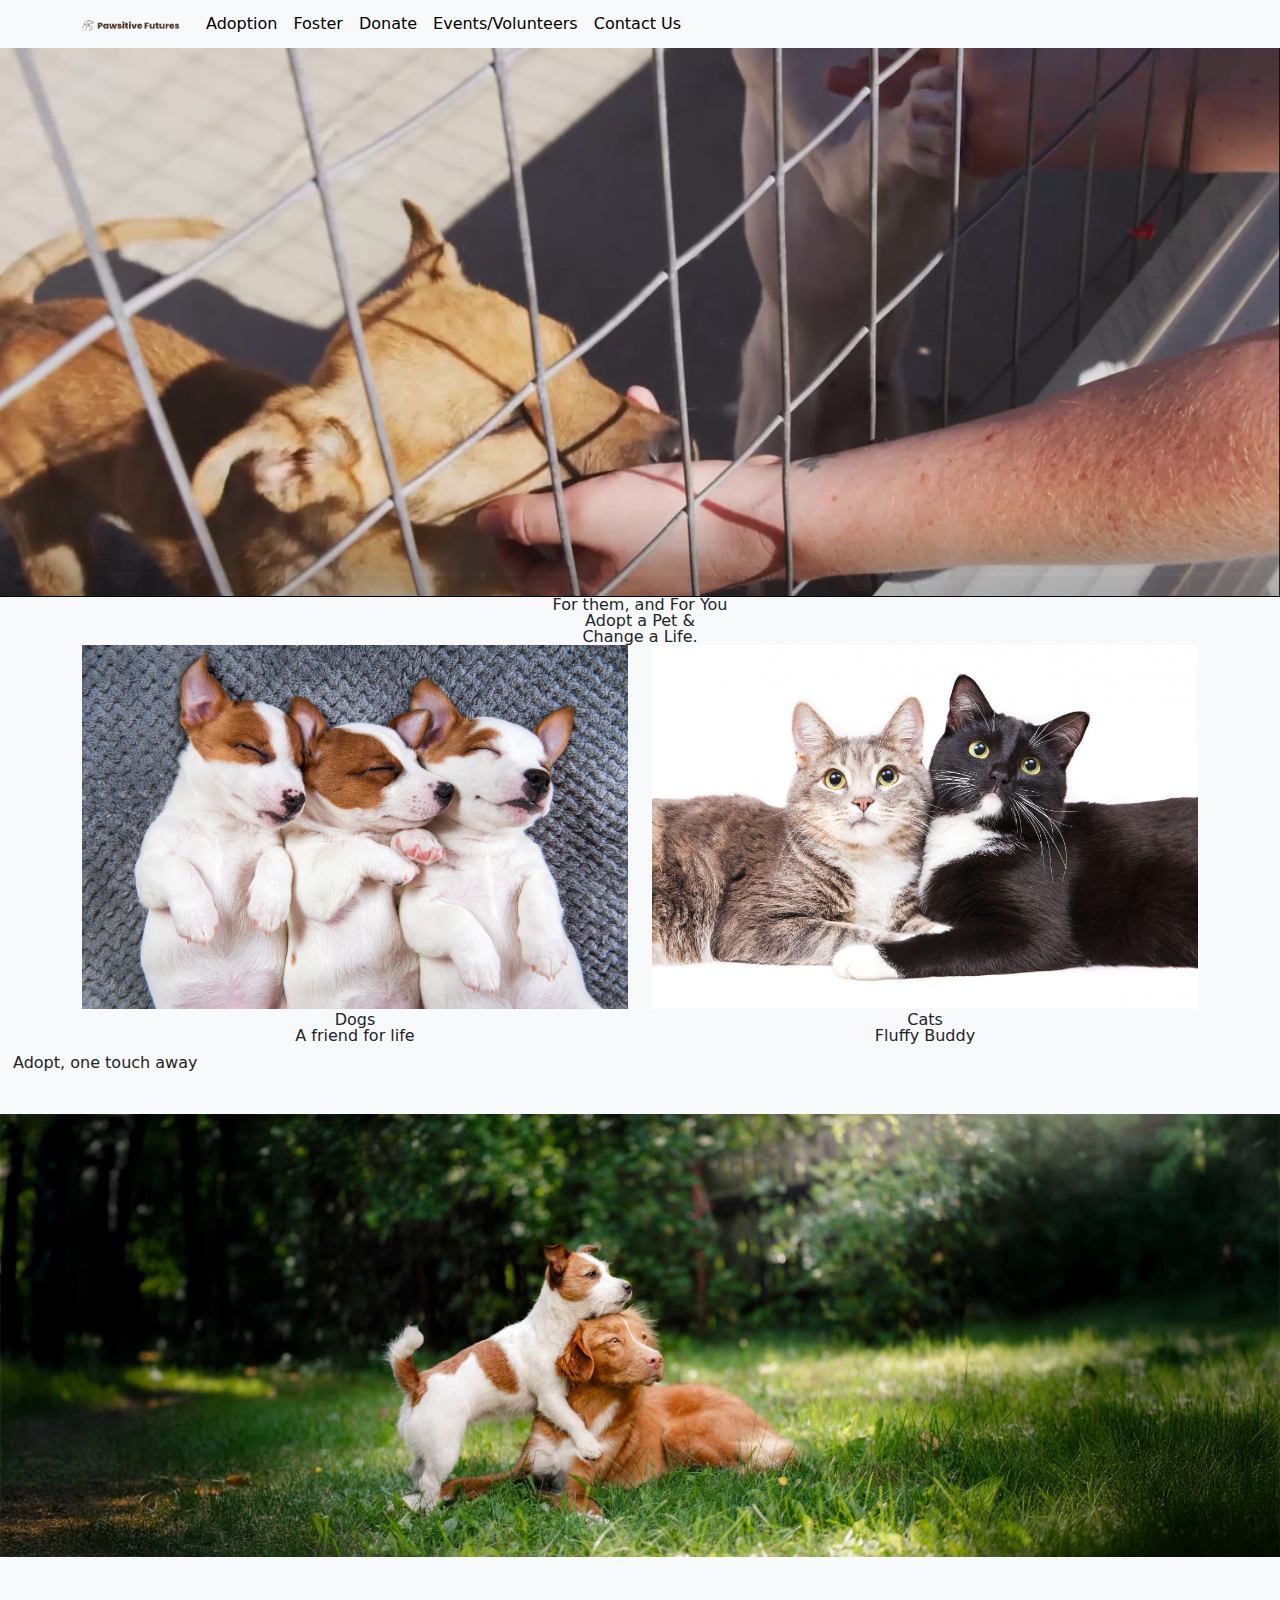
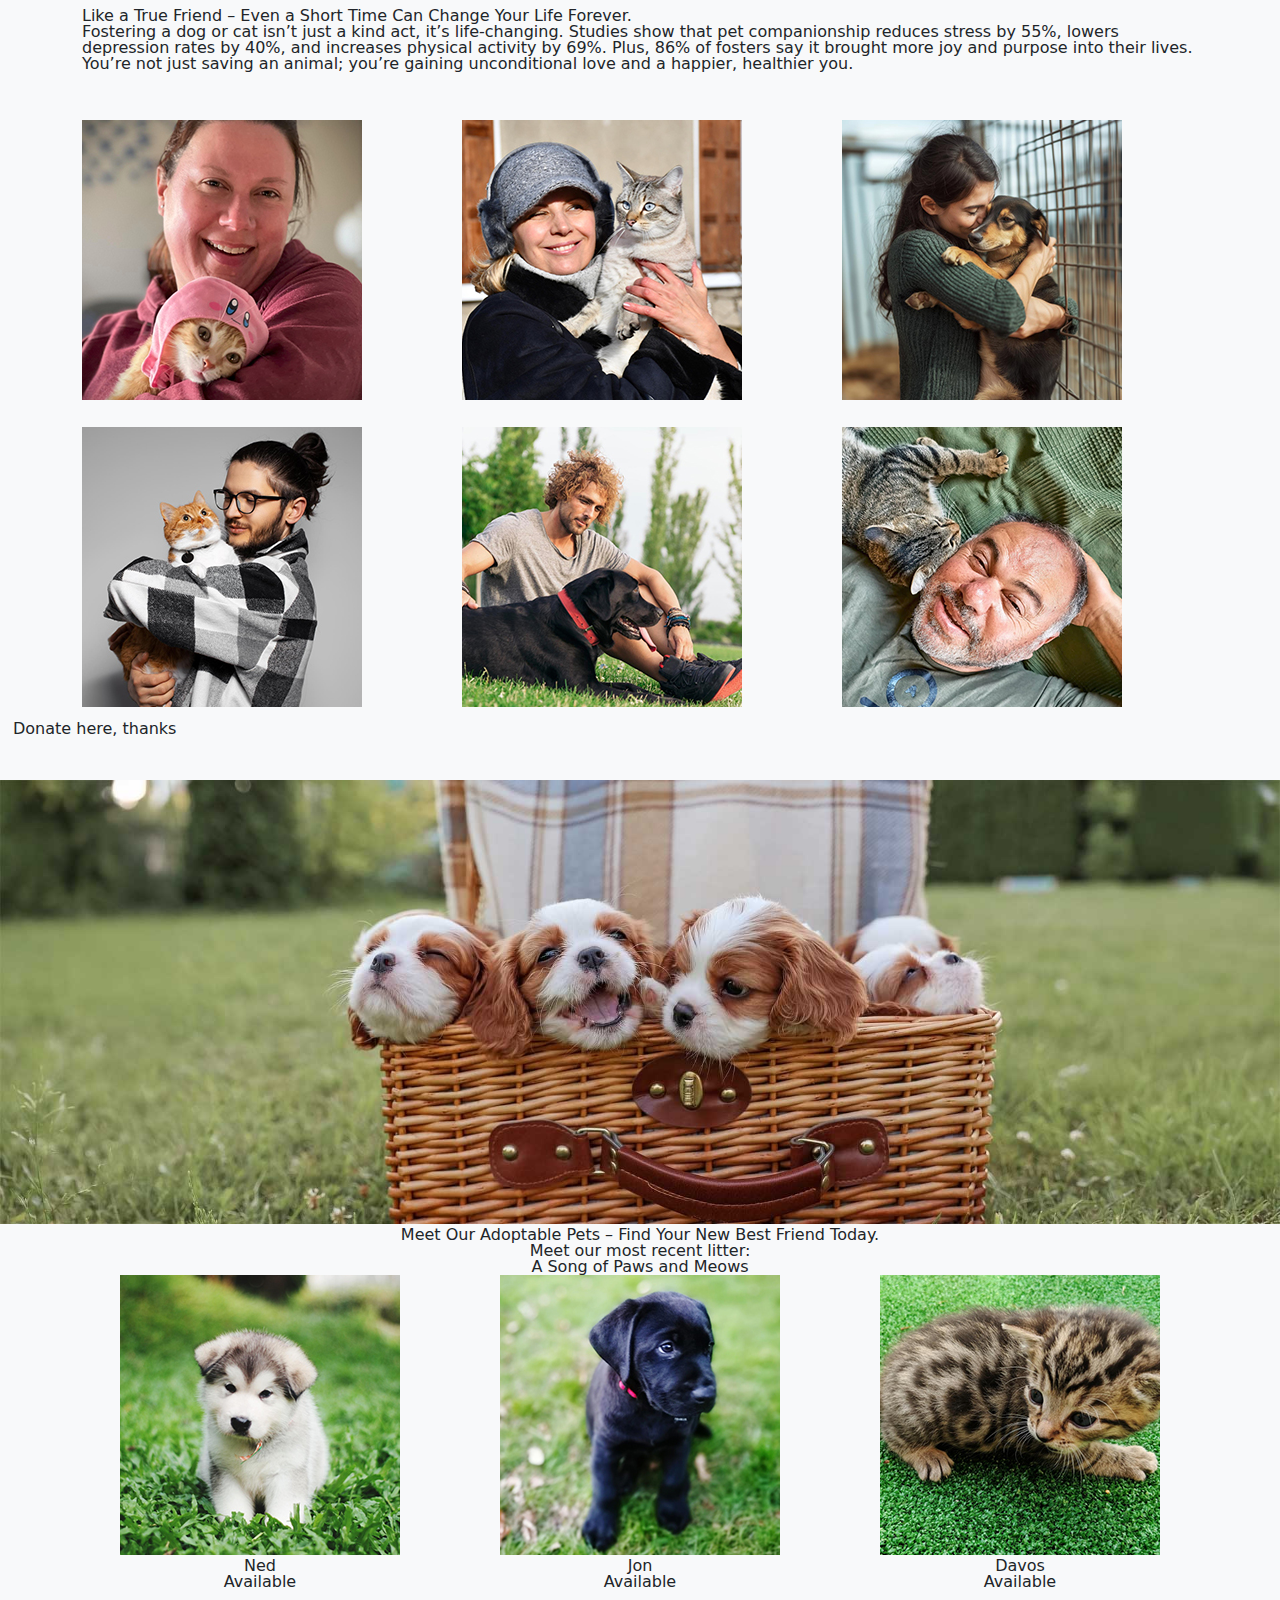
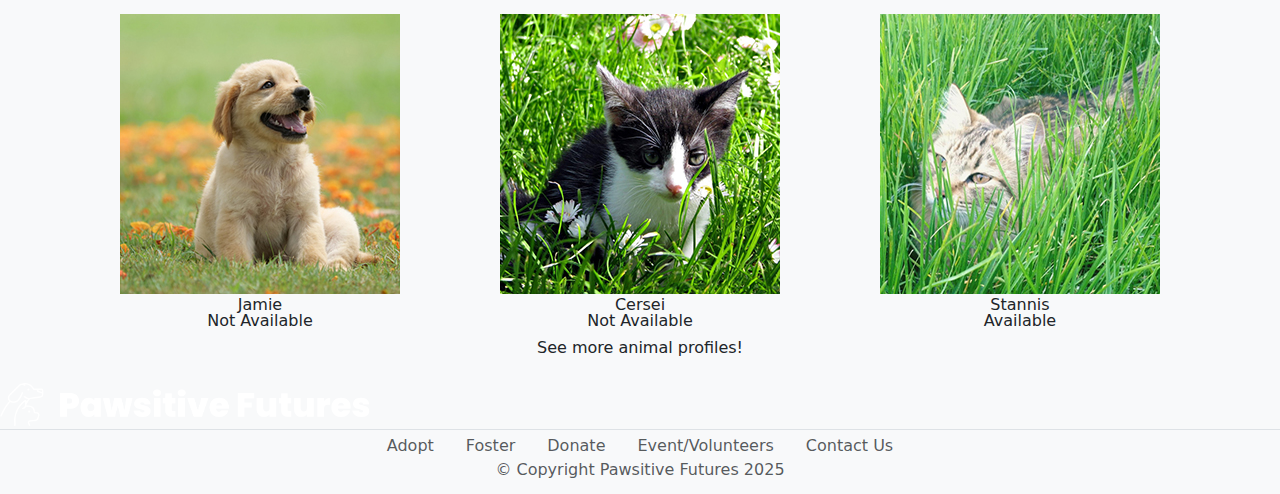
<file: index.html>
<!DOCTYPE html>
<html lang="en">
<head>
    <meta charset="UTF-8">
    <meta name="viewport" content="width=device-width, initial-scale=1.0">
    <title>pach0080-final</title>

    <!-- Preconnect for Google Fonts -->
    <link rel="preconnect" href="https://fonts.googleapis.com">
    <link rel="preconnect" href="https://fonts.gstatic.com" crossorigin>

    <!-- Google Fonts -->
    <link href="https://fonts.googleapis.com/css2?family=Poppins:wght@400;700&display=swap" rel="stylesheet">

    <!-- Bootstrap CSS -->
    <link href="https://cdn.jsdelivr.net/npm/bootstrap@5.3.2/dist/css/bootstrap.min.css" rel="stylesheet">

    <!-- Popper.js -->
    <script src="https://cdn.jsdelivr.net/npm/@popperjs/core@2.9.2/dist/umd/popper.min.js"></script>

    <!-- Custom Styles -->
    <link rel="stylesheet" href="css/styles.css">
</head>
<body>
    <!-- Header Section -->
    <header>
        <nav class="navbar navbar-expand-lg bg-body-tertiary">
            <div class="container">
                <!-- Logo -->
                <a class="navbar-brand" href="index.html">
                    <img class="logo" src="images/logo.png" alt="Logo" width="100" height="50">
                </a>

                <!-- Navbar Toggler for Mobile -->
                <button class="navbar-toggler" type="button" data-bs-toggle="collapse" data-bs-target="#navbarSupportedContent" aria-controls="navbarSupportedContent" aria-expanded="false" aria-label="Toggle navigation">
                    <span class="navbar-toggler-icon"></span>
                </button>

                <!-- Navbar Links -->
                <div class="collapse navbar-collapse" id="navbarSupportedContent">
                    <ul class="navbar-nav me-auto mb-2 mb-lg-0">
                        <li class="nav-item"><a class="nav-link active" href="adoption.html">Adoption</a></li>
                        <li class="nav-item"><a class="nav-link active" href="foster.html">Foster</a></li>
                        <li class="nav-item"><a class="nav-link active" href="donate.html">Donate</a></li>
                        <li class="nav-item"><a class="nav-link active" href="events.html">Events/Volunteers</a></li>
                        <li class="nav-item"><a class="nav-link active" href="contact-us.html">Contact Us</a></li>
                    </ul>
                </div>
            </div>
        </nav>
    </header>

    <!-- Main Content -->
    <main>
        <!-- Hero Section -->
        <div class="ratio ratio-21x9">
            <iframe src="videos/home-HD.mp4" title="home video" allowfullscreen></iframe>
        </div>

        <h1 class="text-center">For them, and For You<br>Adopt a Pet &<br>Change a Life.</h1>

        <!-- Gallery Section: Dogs and Cats -->
        <section class="gallery">
            <div class="container-lg">
                <div class="row gy-4 text-center row-cols-2 row-cols-sm-2 row-cols-md-2">
                    <div class="col">
                        <img src="images/dogs-sleeping.jpg" class="img-fluid" alt="Sleeping dogs">
                        <h2>Dogs</h2>
                        <p>A friend for life</p>
                    </div>
                    <div class="col">
                        <img src="images/cats-together.jpg" class="img-fluid" alt="Two cats sitting together">
                        <h2>Cats</h2>
                        <p>Fluffy Buddy</p>
                    </div>
                </div>
            </div>
            <a href="adoption.html" class="btn action-btn">Adopt, one touch away</a>
        </section>

        <br><br>

        <!-- Fostering Section -->
        <img src="gallery-C/home-second.jpg" class="img-fluid" alt="dogs-hugging">
        <div class="g-col-12 container-md text-start my-5">
            <h2>Like a True Friend – Even a Short Time Can Change Your Life Forever.</h2>
            <p>
                Fostering a dog or cat isn’t just a kind act, it’s life-changing. Studies show that pet companionship reduces stress by 55%, lowers depression rates by 40%, and increases physical activity by 69%. Plus, 86% of fosters say it brought more joy and purpose into their lives. You’re not just saving an animal; you’re gaining unconditional love and a happier, healthier you.
            </p>
        </div>

        <!-- Donation Section -->
        <section class="gallery">
            <div class="container-lg">
                <div class="row gy-4 row-cols-2 row-cols-sm-2 row-cols-md-3">
                    <div class="col"><img src="gallery/gallery1.jpg" class="img-fluid" alt="woman-with-cat"></div>
                    <div class="col"><img src="gallery/gallery2.jpg" class="img-fluid" alt="woman-with-cat"></div>
                    <div class="col"><img src="gallery/gallery3.jpg" class="img-fluid" alt="woman-with-dog"></div>
                    <div class="col"><img src="gallery/gallery4.jpg" class="img-fluid" alt="man-with-cat"></div>
                    <div class="col"><img src="gallery/gallery5.jpg" class="img-fluid" alt="man-with-dog"></div>
                    <div class="col"><img src="gallery/gallery6.jpg" class="img-fluid" alt="man-with-cat"></div>
                </div>
            </div>
            <a href="donate.html" class="btn action-btn">Donate here, thanks</a>
        </section>

        <br><br>

        <!-- Adoptable Pets Section -->
        <img src="gallery-C/home-third.jpg" class="img-fluid" alt="dogs-litter">
        <div class="container-lg text-center">
            <h2>Meet Our Adoptable Pets – Find Your New Best Friend Today.</h2>
        </div>

        <section class="gallery text-center">
            <h3>Meet our most recent litter:</h3>
            <p>A Song of Paws and Meows</p>
            <div class="container-lg">
                <div class="row gy-4 row-cols-2 row-cols-sm-2 row-cols-md-3">
                    <div class="col">
                        <img src="gallery-B/7.jpg" class="img-fluid" alt="Ned, available for adoption">
                        <h5>Ned</h5>
                        <p>Available</p>
                    </div>
                    <div class="col">
                        <img src="gallery-B/8.jpg" class="img-fluid" alt="Jon, available for adoption">
                        <h5>Jon</h5>
                        <p>Available</p>
                    </div>
                    <div class="col">
                        <img src="gallery-B/9.jpg" class="img-fluid" alt="Davos, available for adoption">
                        <h5>Davos</h5>
                        <p>Available</p>
                    </div>
                    <div class="col">
                        <img src="gallery-B/10.jpg" class="img-fluid" alt="Jamie, not available for adoption">
                        <h5>Jamie</h5>
                        <p>Not Available</p>
                    </div>
                    <div class="col">
                        <img src="gallery-B/11.jpg" class="img-fluid" alt="Cersei, not available for adoption">
                        <h5>Cersei</h5>
                        <p>Not Available</p>
                    </div>
                    <div class="col">
                        <img src="gallery-B/12.jpg" class="img-fluid" alt="Stannis, available for adoption">
                        <h5>Stannis</h5>
                        <p>Available</p>
                    </div>
                </div>
            </div>
            <a href="adoption.html" class="btn action-btn">See more animal profiles!</a>
        </section>
    </main>

    <!-- Footer Section -->
    <footer class="py-3">
        <a class="navbar-brand" href="index.html">
            <img class="logo" src="images/logo-white.png" alt="Logo" width="380" height="560">
        </a>
        <ul class="nav justify-content-center border-top pb-6 mb-6">
            <li class="nav-item"><a href="adoption.html" class="nav-link px-6 text-body-secondary">Adopt</a></li>
            <li class="nav-item"><a href="foster.html" class="nav-link px-6 text-body-secondary">Foster</a></li>
            <li class="nav-item"><a href="donate.html" class="nav-link px-6 text-body-secondary">Donate</a></li>
            <li class="nav-item"><a href="events.html" class="nav-link px-6 text-body-secondary">Event/Volunteers</a></li>
            <li class="nav-item"><a href="contact-us.html" class="nav-link px-6 text-body-secondary">Contact Us</a></li>
        </ul>
        <p class="text-center text-body-secondary">© Copyright Pawsitive Futures 2025</p>
    </footer>

    <!-- Bootstrap JS -->
    <script src="https://cdn.jsdelivr.net/npm/bootstrap@5.3.2/dist/js/bootstrap.min.js"></script>
</body>
</html>
</file>
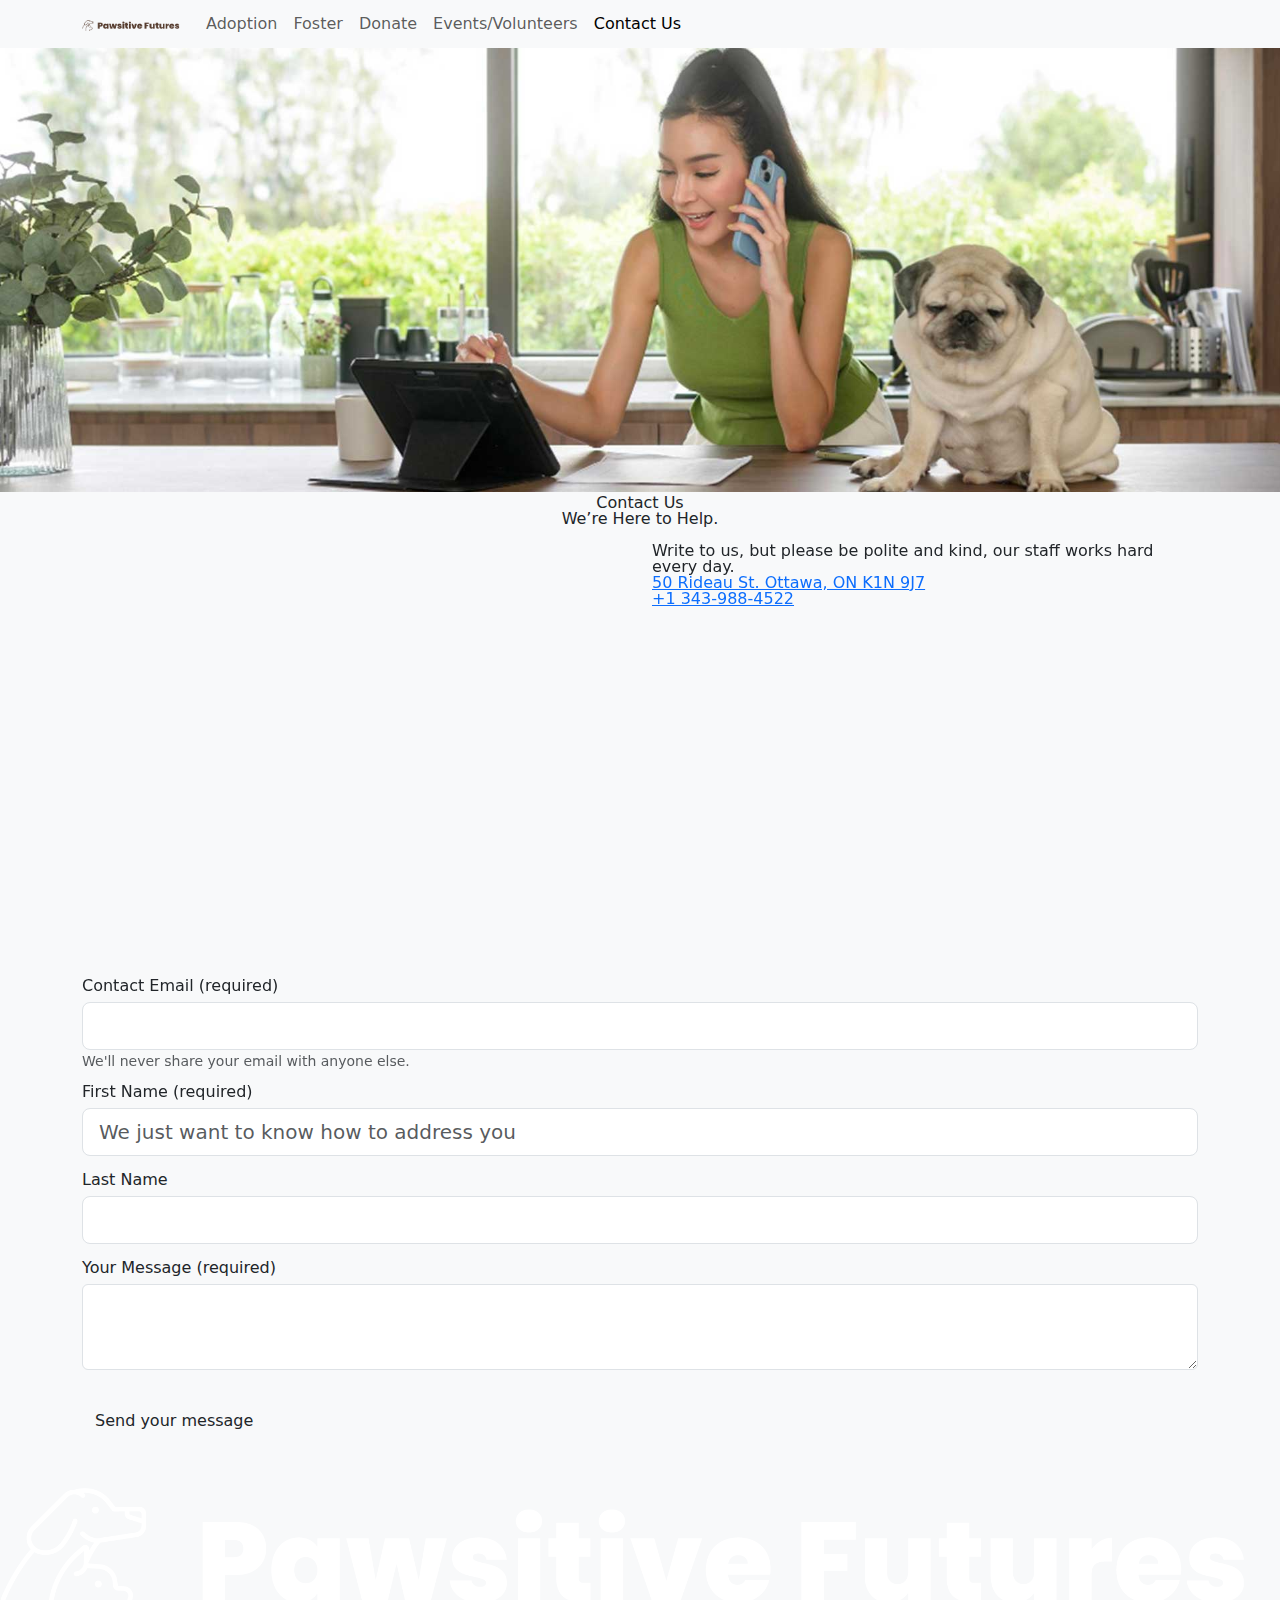
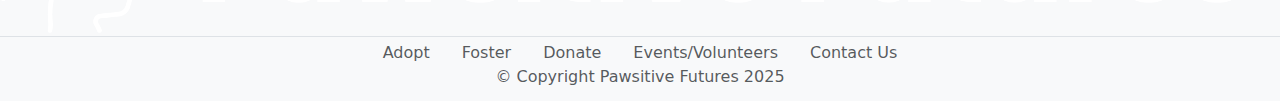
<file: contact-us.html>
<!DOCTYPE html>
<html lang="en">
<head>
    <meta charset="UTF-8">
    <meta name="viewport" content="width=device-width, initial-scale=1.0">
    <title>pach0080-final</title>

    <!-- Preconnect for Google Fonts -->
    <link rel="preconnect" href="https://fonts.googleapis.com">
    <link rel="preconnect" href="https://fonts.gstatic.com" crossorigin>

    <!-- Google Fonts -->
    <link href="https://fonts.googleapis.com/css2?family=Poppins:wght@400;700&display=swap" rel="stylesheet">

    <!-- Bootstrap CSS -->
    <link href="https://cdn.jsdelivr.net/npm/bootstrap@5.3.2/dist/css/bootstrap.min.css" rel="stylesheet">

    <!-- Popper.js -->
    <script src="https://cdn.jsdelivr.net/npm/@popperjs/core@2.9.2/dist/umd/popper.min.js"></script>

    <!-- Custom Styles -->
    <link rel="stylesheet" href="css/styles.css">
</head>
<body>
    <!-- Header Section -->
    <header>
        <nav class="navbar navbar-expand-lg bg-body-tertiary">
            <div class="container">
                <!-- Logo -->
                <a class="navbar-brand" href="index.html">
                    <img class="logo" src="images/logo.png" alt="Pawsitive Futures Logo" width="100" height="50">
                </a>

                <!-- Navbar Toggler for Mobile -->
                <button class="navbar-toggler" type="button" data-bs-toggle="collapse" data-bs-target="#navbarSupportedContent" aria-controls="navbarSupportedContent" aria-expanded="false" aria-label="Toggle navigation">
                    <span class="navbar-toggler-icon"></span>
                </button>

                <!-- Navbar Links -->
                <div class="collapse navbar-collapse" id="navbarSupportedContent">
                    <ul class="navbar-nav me-auto mb-2 mb-lg-0">
                        <li class="nav-item"><a class="nav-link" href="adoption.html">Adoption</a></li>
                        <li class="nav-item"><a class="nav-link" href="foster.html">Foster</a></li>
                        <li class="nav-item"><a class="nav-link" href="donate.html">Donate</a></li>
                        <li class="nav-item"><a class="nav-link" href="events.html">Events/Volunteers</a></li>
                        <li class="nav-item"><a class="nav-link active" href="contact-us.html" aria-current="page">Contact Us</a></li>
                    </ul>
                </div>
            </div>
        </nav>
    </header>

    <!-- Main Content -->
    <main>
        <!-- Hero Image Section -->
        <img src="gallery-C/contact-us.jpg" class="img-fluid" alt="Dogs hugging">
        <br>
        <h1 class="text-center">Contact Us<br>We’re Here to Help.</h1>
        <br>

        <!-- Contact Information Section -->
        <div class="container-lg">
            <div class="row gy-4">
                <div class="col-12 col-lg-6">
                    <!-- Google Maps Embed -->
                    <iframe src="https://www.google.com/maps/embed?pb=!1m18!1m12!1m3!1d2800.228851800163!2d-75.6898389!3d45.4248879!2m3!1f0!2f0!3f0!3m2!1i1024!2i768!4f13.1!3m3!1m2!1s0x4cce050102a86e5d%3A0xcbb198ad3cf62d92!2s50%20Rideau%20St%2C%20Ottawa%2C%20ON%20K1N%209J7%2C%20Canada!5e0!3m2!1sen!2sus!4v1744072418535!5m2!1sen!2sus" 
                        class="w-100" height="400" style="border:0;" allowfullscreen="" loading="lazy" referrerpolicy="no-referrer-when-downgrade"></iframe>
                </div>
                <div class="col-12 col-lg-6">
                    <p>
                        Write to us, but <b>please</b> be polite and kind, our staff works hard every day.<br>
                        <a href="https://maps.app.goo.gl/opULAenL8T1XZtoc8" class="map-address">
                            50 Rideau St. Ottawa, ON K1N 9J7<br>+1 343-988-4522
                        </a>
                    </p>
                </div>
            </div>
        </div>
        <br><br>

        <!-- Contact Form Section -->
        <form class="container-md" action="thankyou.html" method="post">
            <div class="mb-3">
                <label for="email" class="form-label">Contact Email <i>(required)</i></label>
                <input type="email" class="form-control form-control-lg" id="email" aria-describedby="emailHelp" required>
                <div id="emailHelp" class="form-text">We'll never share your email with anyone else.</div>
            </div>
            <div class="mb-3">
                <label for="firstName" class="form-label">First Name <i>(required)</i></label>
                <input type="text" class="form-control form-control-lg" id="firstName" placeholder="We just want to know how to address you" required>
            </div>
            <div class="mb-3">
                <label for="lastName" class="form-label">Last Name</label>
                <input type="text" class="form-control form-control-lg" id="lastName">
            </div>
            <div class="mb-3">
                <label for="message" class="form-label">Your Message <i>(required)</i></label>
                <textarea class="form-control" id="message" rows="3" required></textarea>
            </div>
            <br>
            <button type="submit" class="btn action-btn">Send your message</button>
        </form>
        <br><br>
    </main>

    <!-- Footer Section -->
    <footer class="py-3">
        <a class="navbar-brand" href="index.html">
            <img class="logo" src="images/logo-white.png" alt="Pawsitive Futures Logo" width="auto" height="auto">
        </a>
        <ul class="nav justify-content-center border-top pb-6 mb-6">
            <li class="nav-item"><a href="adoption.html" class="nav-link px-6 text-body-secondary">Adopt</a></li>
            <li class="nav-item"><a href="foster.html" class="nav-link px-6 text-body-secondary">Foster</a></li>
            <li class="nav-item"><a href="donate.html" class="nav-link px-6 text-body-secondary">Donate</a></li>
            <li class="nav-item"><a href="events.html" class="nav-link px-6 text-body-secondary">Events/Volunteers</a></li>
            <li class="nav-item"><a href="contact-us.html" class="nav-link px-6 text-body-secondary">Contact Us</a></li>
        </ul>
        <p class="text-center text-body-secondary">© Copyright Pawsitive Futures 2025</p>
    </footer>

    <!-- Bootstrap JS -->
    <script src="https://cdn.jsdelivr.net/npm/bootstrap@5.3.2/dist/js/bootstrap.min.js"></script>
</body>
</html>
</file>
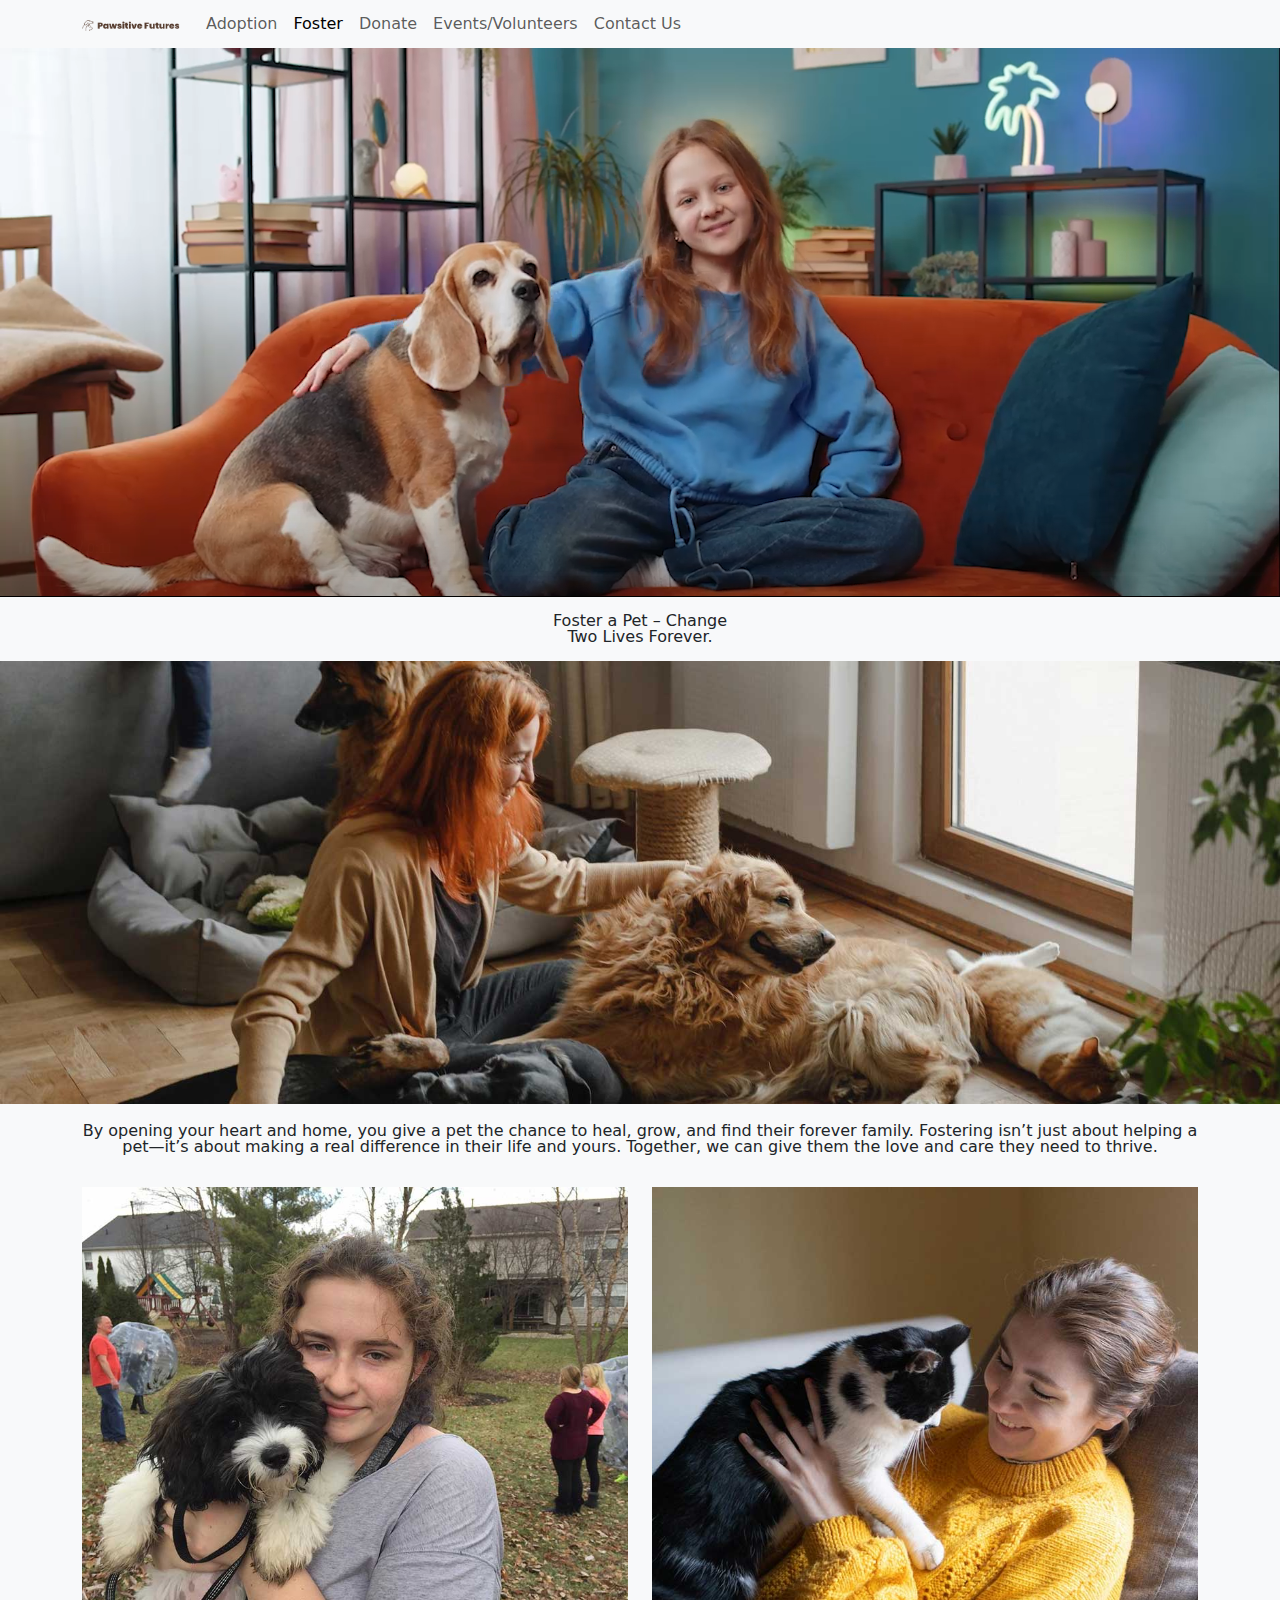
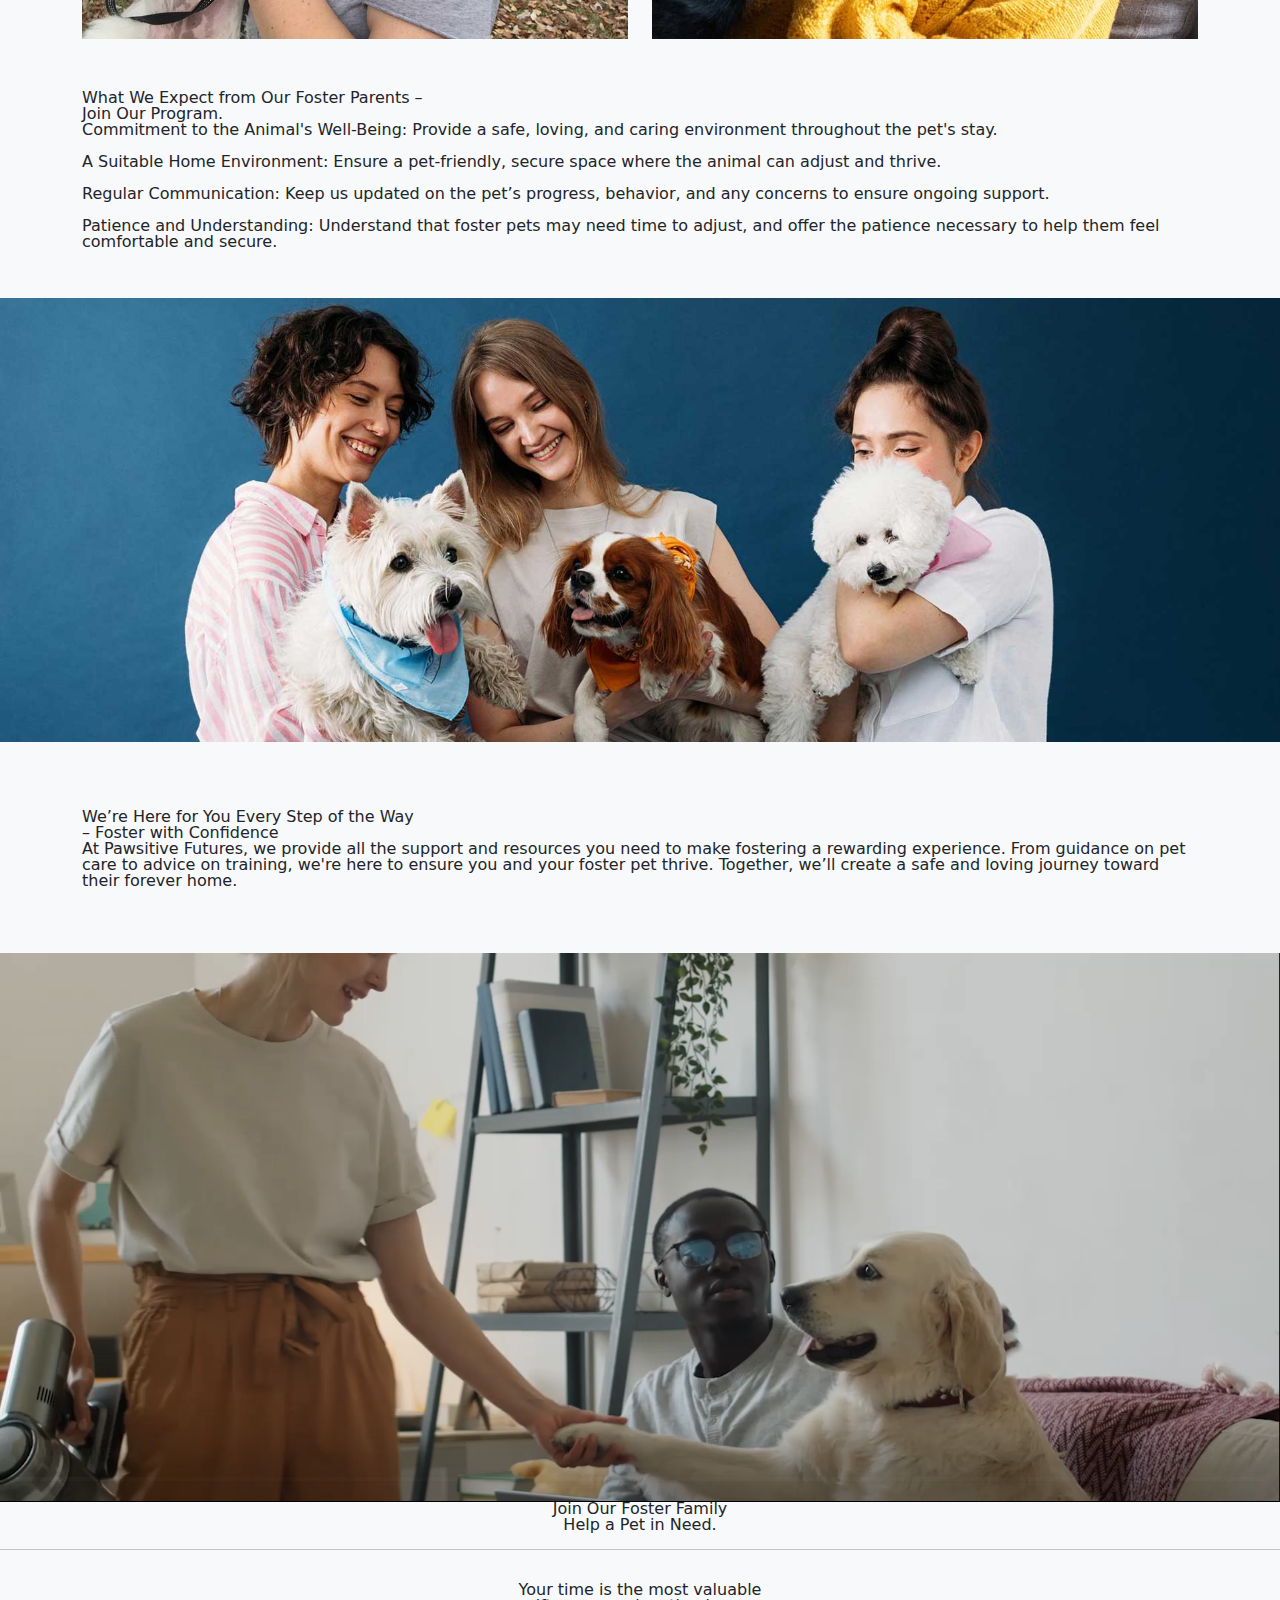
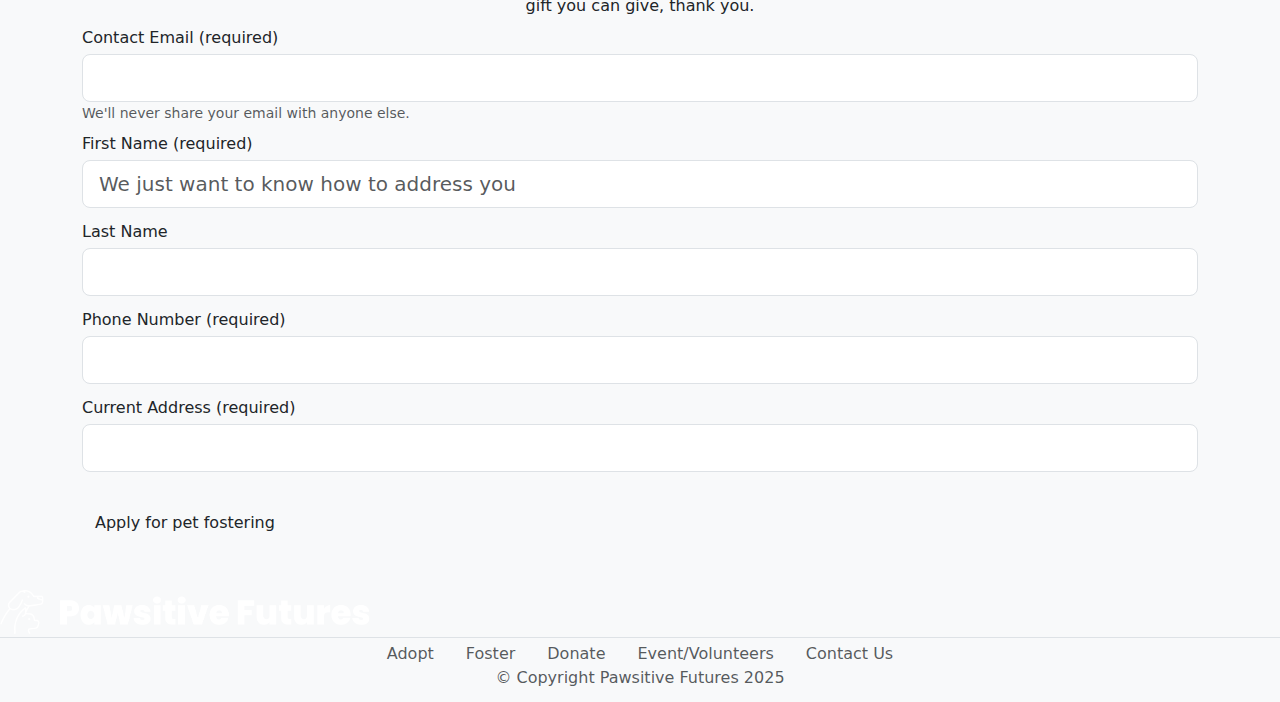
<file: foster.html>
<!DOCTYPE html>
<html lang="en">
<head>
    <meta charset="UTF-8">
    <meta name="viewport" content="width=device-width, initial-scale=1.0">
    <title>pach0080-final</title>

    <!-- Preconnect for Google Fonts -->
    <link rel="preconnect" href="https://fonts.googleapis.com">
    <link rel="preconnect" href="https://fonts.gstatic.com" crossorigin>

    <!-- Google Fonts -->
    <link href="https://fonts.googleapis.com/css2?family=Poppins:wght@400;700&display=swap" rel="stylesheet">

    <!-- Bootstrap CSS -->
    <link href="https://cdn.jsdelivr.net/npm/bootstrap@5.3.2/dist/css/bootstrap.min.css" rel="stylesheet">

    <!-- Popper.js -->
    <script src="https://cdn.jsdelivr.net/npm/@popperjs/core@2.9.2/dist/umd/popper.min.js"></script>

    <!-- Custom Styles -->
    <link rel="stylesheet" href="css/styles.css">
</head>
<body>
    <!-- Header Section -->
    <header>
        <nav class="navbar navbar-expand-lg bg-body-tertiary">
            <div class="container">
                <!-- Logo -->
                <a class="navbar-brand" href="index.html">
                    <img class="logo" src="images/logo.png" alt="Pawsitive Futures Logo" width="100" height="50">
                </a>

                <!-- Navbar Toggler for Mobile -->
                <button class="navbar-toggler" type="button" data-bs-toggle="collapse" data-bs-target="#navbarSupportedContent" aria-controls="navbarSupportedContent" aria-expanded="false" aria-label="Toggle navigation">
                    <span class="navbar-toggler-icon"></span>
                </button>

                <!-- Navbar Links -->
                <div class="collapse navbar-collapse" id="navbarSupportedContent">
                    <ul class="navbar-nav me-auto mb-2 mb-lg-0">
                        <li class="nav-item"><a class="nav-link" href="adoption.html">Adoption</a></li>
                        <li class="nav-item"><a class="nav-link active" href="foster.html" aria-current="page">Foster</a></li>
                        <li class="nav-item"><a class="nav-link" href="donate.html">Donate</a></li>
                        <li class="nav-item"><a class="nav-link" href="events.html">Events/Volunteers</a></li>
                        <li class="nav-item"><a class="nav-link" href="contact-us.html">Contact Us</a></li>
                    </ul>
                </div>
            </div>
        </nav>
    </header>

    <!-- Main Content -->
    <main>
        <!-- Hero Section -->
        <div class="ratio ratio-21x9">
            <iframe src="videos/foster-hd.mp4" title="Foster video" allowfullscreen></iframe>
        </div>

        <br>
        <h1 class="text-center">Foster a Pet – Change<br>Two Lives Forever.</h1>
        <br>

        <!-- First Image Section -->
        <img src="gallery-C/Foster-first.jpg" class="img-fluid" alt="Dogs hugging">
        <br><br>

        <!-- Foster Message Section -->
        <div class="container-lg text-center">
            <p>
                By opening your heart and home, you give a pet the chance to heal, grow, and find their forever family. 
                Fostering isn’t just about helping a pet—it’s about making a real difference in their life and yours. 
                Together, we can give them the love and care they need to thrive.
            </p>
        </div>
        <br><br>

        <!-- Gallery Section -->
        <section class="gallery">
            <div class="container-lg">
                <div class="row gy-4 text-center row-cols-2 row-cols-sm-2 row-cols-md-2">
                    <div class="col">
                        <img src="gallery/C.jpg" class="img-fluid" alt="Sleeping dogs">
                    </div>
                    <div class="col">
                        <img src="gallery/D.jpg" class="img-fluid" alt="Two cats sitting together">
                    </div>
                </div>
            </div>
        </section>

        <!-- Foster Expectations Section -->
        <div class="g-col-12 container-md text-start my-5">
            <h2>What We Expect from Our Foster Parents –<br>Join Our Program.</h2>
            <p>
                <b>Commitment to the Animal's Well-Being:</b> Provide a safe, loving, and caring environment throughout the pet's stay.
                <br><br>
                <b>A Suitable Home Environment:</b> Ensure a pet-friendly, secure space where the animal can adjust and thrive.
                <br><br>
                <b>Regular Communication:</b> Keep us updated on the pet’s progress, behavior, and any concerns to ensure ongoing support.
                <br><br>
                <b>Patience and Understanding:</b> Understand that foster pets may need time to adjust, and offer the patience necessary to help them feel comfortable and secure.
            </p>
        </div>

        <!-- Second Image Section -->
        <img src="gallery-C/Foster-second.jpg" class="img-fluid" alt="Dogs hugging">
        <br><br>

        <!-- Support Section -->
        <div class="g-col-12 container-md text-start my-5">
            <h2>We’re Here for You Every Step of the Way<br>– Foster with Confidence</h2>
            <p>
                At Pawsitive Futures, we provide all the support and resources you need to make fostering a rewarding experience. 
                From guidance on pet care to advice on training, we're here to ensure you and your foster pet thrive. 
                Together, we’ll create a safe and loving journey toward their forever home.
            </p>
        </div>
        <br>

        <!-- Second Video Section -->
        <div class="ratio ratio-21x9">
            <iframe src="videos/foster2-HD.mp4" title="Foster video 2" allowfullscreen></iframe>
        </div>

        <h2 class="text-center">Join Our Foster Family<br>Help a Pet in Need.</h2>
        <hr class="solid">
        <br>

        <h3 class="text-center">Your time is the most valuable <br> gift you can give, thank you.</h3>
        <br>

        <!-- Foster Application Form -->
        <form class="container-md" action="thankyou.html" method="get">
            <div class="mb-3">
                <label for="email" class="form-label">Contact Email <i>(required)</i></label>
                <input type="email" class="form-control form-control-lg" id="email" aria-describedby="emailHelp" required>
                <div id="emailHelp" class="form-text">We'll never share your email with anyone else.</div>
            </div>
            <div class="mb-3">
                <label for="firstName" class="form-label">First Name <i>(required)</i></label>
                <input type="text" class="form-control form-control-lg" id="firstName" placeholder="We just want to know how to address you" required>
            </div>
            <div class="mb-3">
                <label for="lastName" class="form-label">Last Name</label>
                <input type="text" class="form-control form-control-lg" id="lastName">
            </div>
            <div class="mb-3">
                <label for="phone" class="form-label">Phone Number <i>(required)</i></label>
                <input type="tel" class="form-control form-control-lg" id="phone" required>
            </div>
            <div class="mb-3">
                <label for="address" class="form-label">Current Address <i>(required)</i></label>
                <input type="text" class="form-control form-control-lg" id="address" required>
            </div>
            <br>
            <button type="submit" class="btn action-btn">Apply for pet fostering</button>
        </form>
        <br><br>
    </main>

    <!-- Footer Section -->
    <footer class="py-3">
        <a class="navbar-brand" href="index.html">
            <img class="logo" src="images/logo-white.png" alt="Pawsitive Futures Logo" width="380" height="380">
        </a>
        <ul class="nav justify-content-center border-top pb-6 mb-6">
            <li class="nav-item"><a href="adoption.html" class="nav-link px-6 text-body-secondary">Adopt</a></li>
            <li class="nav-item"><a href="foster.html" class="nav-link px-6 text-body-secondary">Foster</a></li>
            <li class="nav-item"><a href="donate.html" class="nav-link px-6 text-body-secondary">Donate</a></li>
            <li class="nav-item"><a href="events.html" class="nav-link px-6 text-body-secondary">Event/Volunteers</a></li>
            <li class="nav-item"><a href="contact-us.html" class="nav-link px-6 text-body-secondary">Contact Us</a></li>
        </ul>
        <p class="text-center text-body-secondary">© Copyright Pawsitive Futures 2025</p>
    </footer>

    <!-- Bootstrap JS -->
    <script src="https://cdn.jsdelivr.net/npm/bootstrap@5.3.2/dist/js/bootstrap.min.js"></script>
</body>
</html>
</file>
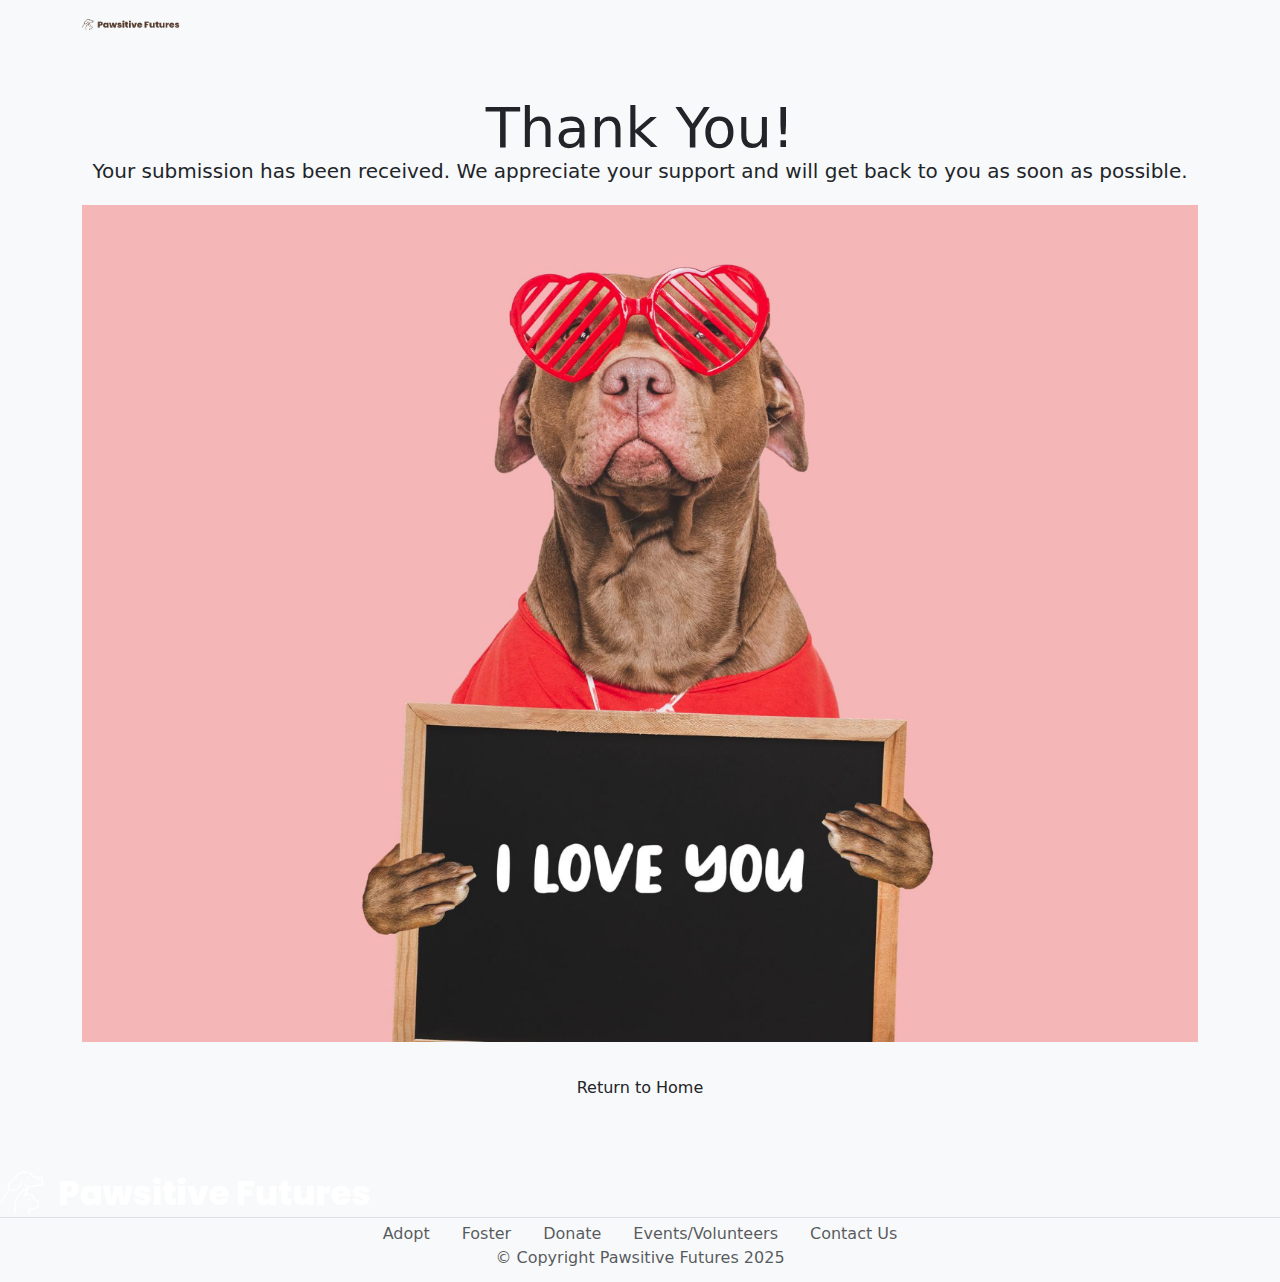
<file: thankyou.html>
<!DOCTYPE html>
<html lang="en">
<head>
    <meta charset="UTF-8">
    <meta name="viewport" content="width=device-width, initial-scale=1.0">
    <title>pach0080-final</title>

    <!-- Preconnect for Google Fonts -->
    <link rel="preconnect" href="https://fonts.googleapis.com">
    <link rel="preconnect" href="https://fonts.gstatic.com" crossorigin>

    <!-- Google Fonts -->
    <link href="https://fonts.googleapis.com/css2?family=Poppins:wght@400;700&display=swap" rel="stylesheet">

    <!-- Bootstrap CSS -->
    <link href="https://cdn.jsdelivr.net/npm/bootstrap@5.3.2/dist/css/bootstrap.min.css" rel="stylesheet">

    <!-- Custom Styles -->
    <link rel="stylesheet" href="css/styles.css">
</head>
<body>
    <!-- Header Section -->
    <header>
        <nav class="navbar navbar-expand-lg bg-body-tertiary">
            <div class="container">
                <!-- Logo -->
                <a class="navbar-brand" href="index.html">
                    <img class="logo" src="images/logo.png" alt="Pawsitive Futures Logo" width="100" height="50">
                </a>
            </div>
        </nav>
    </header>

    <!-- Main Content -->
    <main class="text-center my-5">
        <div class="container">
            <h1 class="display-4">Thank You!</h1>
            <p class="lead">Your submission has been received. We appreciate your support and will get back to you as soon as possible.</p>
            <img src="gallery-C/thankyou.jpg" class="img-fluid my-4" alt="Thank you image">
            <a href="index.html" class="btn action-btn">Return to Home</a>
        </div>
    </main>

    <!-- Footer Section -->
    <footer class="py-3">
        <a class="navbar-brand" href="index.html">
            <img class="logo" src="images/logo-white.png" alt="Pawsitive Futures Logo" width="380" height="380">
        </a>
        <ul class="nav justify-content-center border-top pb-6 mb-6">
            <li class="nav-item"><a href="adoption.html" class="nav-link px-6 text-body-secondary">Adopt</a></li>
            <li class="nav-item"><a href="foster.html" class="nav-link px-6 text-body-secondary">Foster</a></li>
            <li class="nav-item"><a href="donate.html" class="nav-link px-6 text-body-secondary">Donate</a></li>
            <li class="nav-item"><a href="events.html" class="nav-link px-6 text-body-secondary">Events/Volunteers</a></li>
            <li class="nav-item"><a href="contact-us.html" class="nav-link px-6 text-body-secondary">Contact Us</a></li>
        </ul>
        <p class="text-center text-body-secondary">© Copyright Pawsitive Futures 2025</p>
    </footer>

    <!-- Bootstrap JS -->
    <script src="https://cdn.jsdelivr.net/npm/bootstrap@5.3.2/dist/js/bootstrap.min.js"></script>
</body>
</html>
</file>
<file: css/styles.css>
/* Meyer CSS Reset v2.0 | 20110126
   License: none (public domain)
   Source: http://meyerweb.com/eric/tools/css/reset/ */

   html, body, div, span, applet, object, iframe,
   h1, h2, h3, h4, h5, h6, p, blockquote, pre,
   a, abbr, acronym, address, big, cite, code,
   del, dfn, em, img, ins, kbd, q, s, samp,
   small, strike, strong, sub, sup, tt, var,
   b, u, i, center,
   dl, dt, dd, ol, ul, li,
   fieldset, form, label, legend,
   table, caption, tbody, tfoot, thead, tr, th, td,
   article, aside, canvas, details, embed, 
   figure, figcaption, footer, header, hgroup, 
   menu, nav, output, ruby, section, summary,
   time, mark, audio, video {
       margin: 0;
       padding: 0;
       border: 0;
       font-size: 100%;
       font: inherit;
       vertical-align: baseline;
   }
   
   /* HTML5 display-role reset for older browsers */
   article, aside, details, figcaption, figure, 
   footer, header, hgroup, menu, nav, section {
       display: block;
   }
   
   body {
       line-height: 1;
   }
   
   ol, ul {
       list-style: none;
   }
   
   blockquote, q {
       quotes: none;
   }
   
   blockquote:before, blockquote:after,
   q:before, q:after {
       content: '';
       content: none;
   }
   
   table {
       border-collapse: collapse;
       border-spacing: 0;
   }
   
   /* Custom styles after reset */
   body {
     font-family: var(--bs-font-sans-serif);
     background-color: #f8f9fa;
     color: #212529;
   }
   
   img, picture {
     max-width: 100%;
     height: auto;
   }
   
   a, button {
     cursor: pointer;
   }
   
   .visually-hidden-focusable {
     position: absolute;
     width: 1px;
     height: 1px;
     padding: 0;
     margin: -1px;
     overflow: hidden;
     clip: rect(0, 0, 0, 0);
     white-space: nowrap;
     border: 0;
   }
   
   .visually-hidden-focusable:focus,
   .visually-hidden-focusable:active {
     position: static;
     width: auto;
     height: auto;
     margin: 0;
     overflow: visible;
     clip: auto;
     white-space: normal;
   }
</file>
